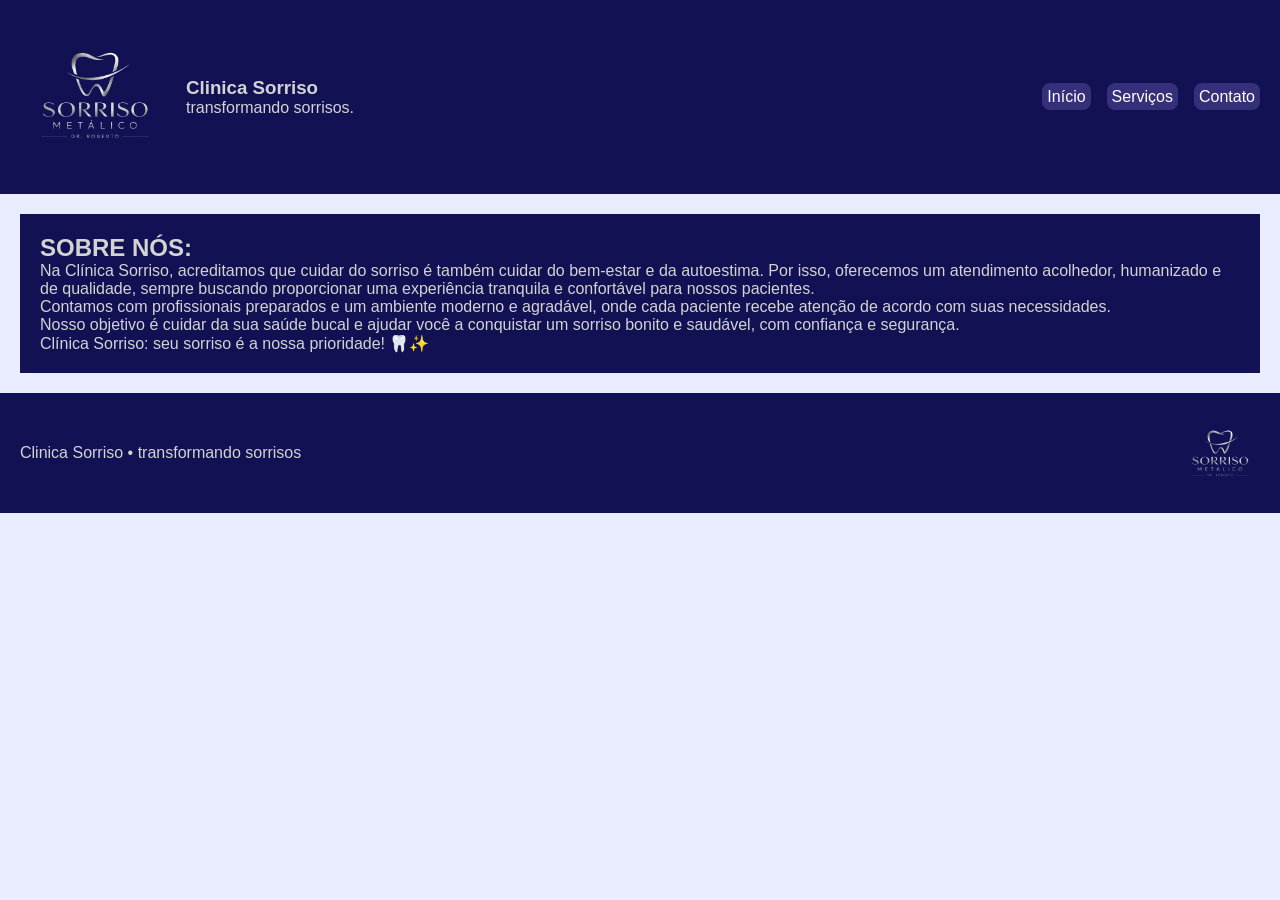
<file: index.html>
<!DOCTYPE html>
<html lang="pt-BR">
    <head>
        <meta charset="UTF-8">
        <title>Clinica Sorriso</title>
        <link rel="stylesheet" href="css/style.css" />
    </head>

    <body>
        <header>
            <section id="logo">
                <section id="logo-img">
                    <img src="assets/img/logo.png" />
                </section>
                    <section id="titulo-header">
                        <h1>Clinica Sorriso</h1>
                        <p>transformando sorrisos.</p>
                    </section>
            </section>

            <section id="menu">
                <nav>
                    <ul>
                        <li><a href="index.html" id="botao-atual">Início</a></li>
                        <li><a href="pages/servicos.html">Serviços</a></li>
                        <li><a href="pages/contato.html">Contato</a></li>
                    </ul>
                </nav>
            </section>
        </header>

        <main>
            <section id="introdução">
                <h2>SOBRE NÓS:</h2>
                <p>Na Clínica Sorriso, acreditamos que cuidar do sorriso é também cuidar do bem-estar e da autoestima. Por isso, oferecemos um atendimento acolhedor, humanizado e de qualidade, sempre buscando proporcionar uma experiência tranquila e confortável para nossos pacientes.</p>
                <p>Contamos com profissionais preparados e um ambiente moderno e agradável, onde cada paciente recebe atenção de acordo com suas necessidades.</p>
                <p>Nosso objetivo é cuidar da sua saúde bucal e ajudar você a conquistar um sorriso bonito e saudável, com confiança e segurança.</p>
                <p>Clínica Sorriso: seu sorriso é a nossa prioridade! 🦷✨</p>
            </section>
        </main>

        <footer>
            <p>Clinica Sorriso • transformando sorrisos</p>
            <img src="assets/img/logo.png">
        </footer>
    </body>
</html>
</file>
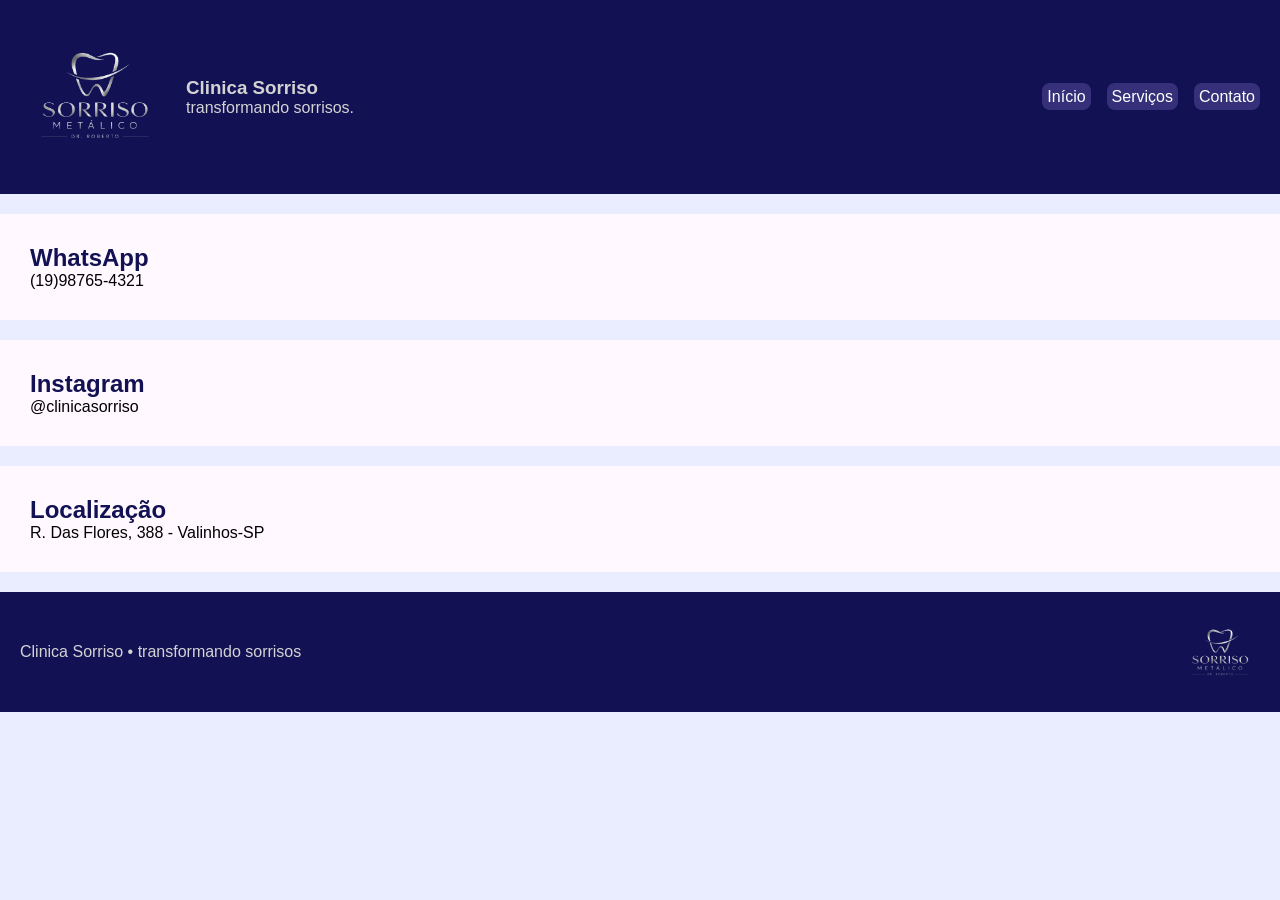
<file: pages/contato.html>
<!DOCTYPE html>
<html lang="pt-BR">
    <head>
        <meta charset="UTF-8">
        <title>contato</title>
        <link rel="stylesheet" href="../css/contato.css" />
    </head>

    <body>
        <header>
            <section id="logo">
                <section id="logo-img">
                    <img src="../assets/img/logo.png" />
                </section>
                    <section id="titulo-header">
                        <h1>Clinica Sorriso</h1>
                        <p>transformando sorrisos.</p>
                    </section>
            </section>

            <section id="menu">
                <nav>
                    <ul>
                        <li><a href="../index.html" id="botao-atual">Início</a></li>
                        <li><a href="servicos.html">Serviços</a></li>
                        <li><a href="contato.html">Contato</a></li>
                    </ul>
                </nav>
            </section>
        </header>

        <main>
            <section id="contatos">
                <section class="contato">
                    <h2>WhatsApp</h2>
                    <p>(19)98765-4321</p>
                </section>

                <section class="contato">
                    <h2>Instagram</h2>
                    <p>@clinicasorriso</p>
                </section>

                <section class="contato">
                    <h2>Localização</h2>
                    <p>R. Das Flores, 388 - Valinhos-SP</p>
                </section>
            </section>
        </main>

        <footer>
            <p>Clinica Sorriso • transformando sorrisos</p>
            <img src="../assets/img/logo.png">
        </footer>
    </body>
</html>
</file>
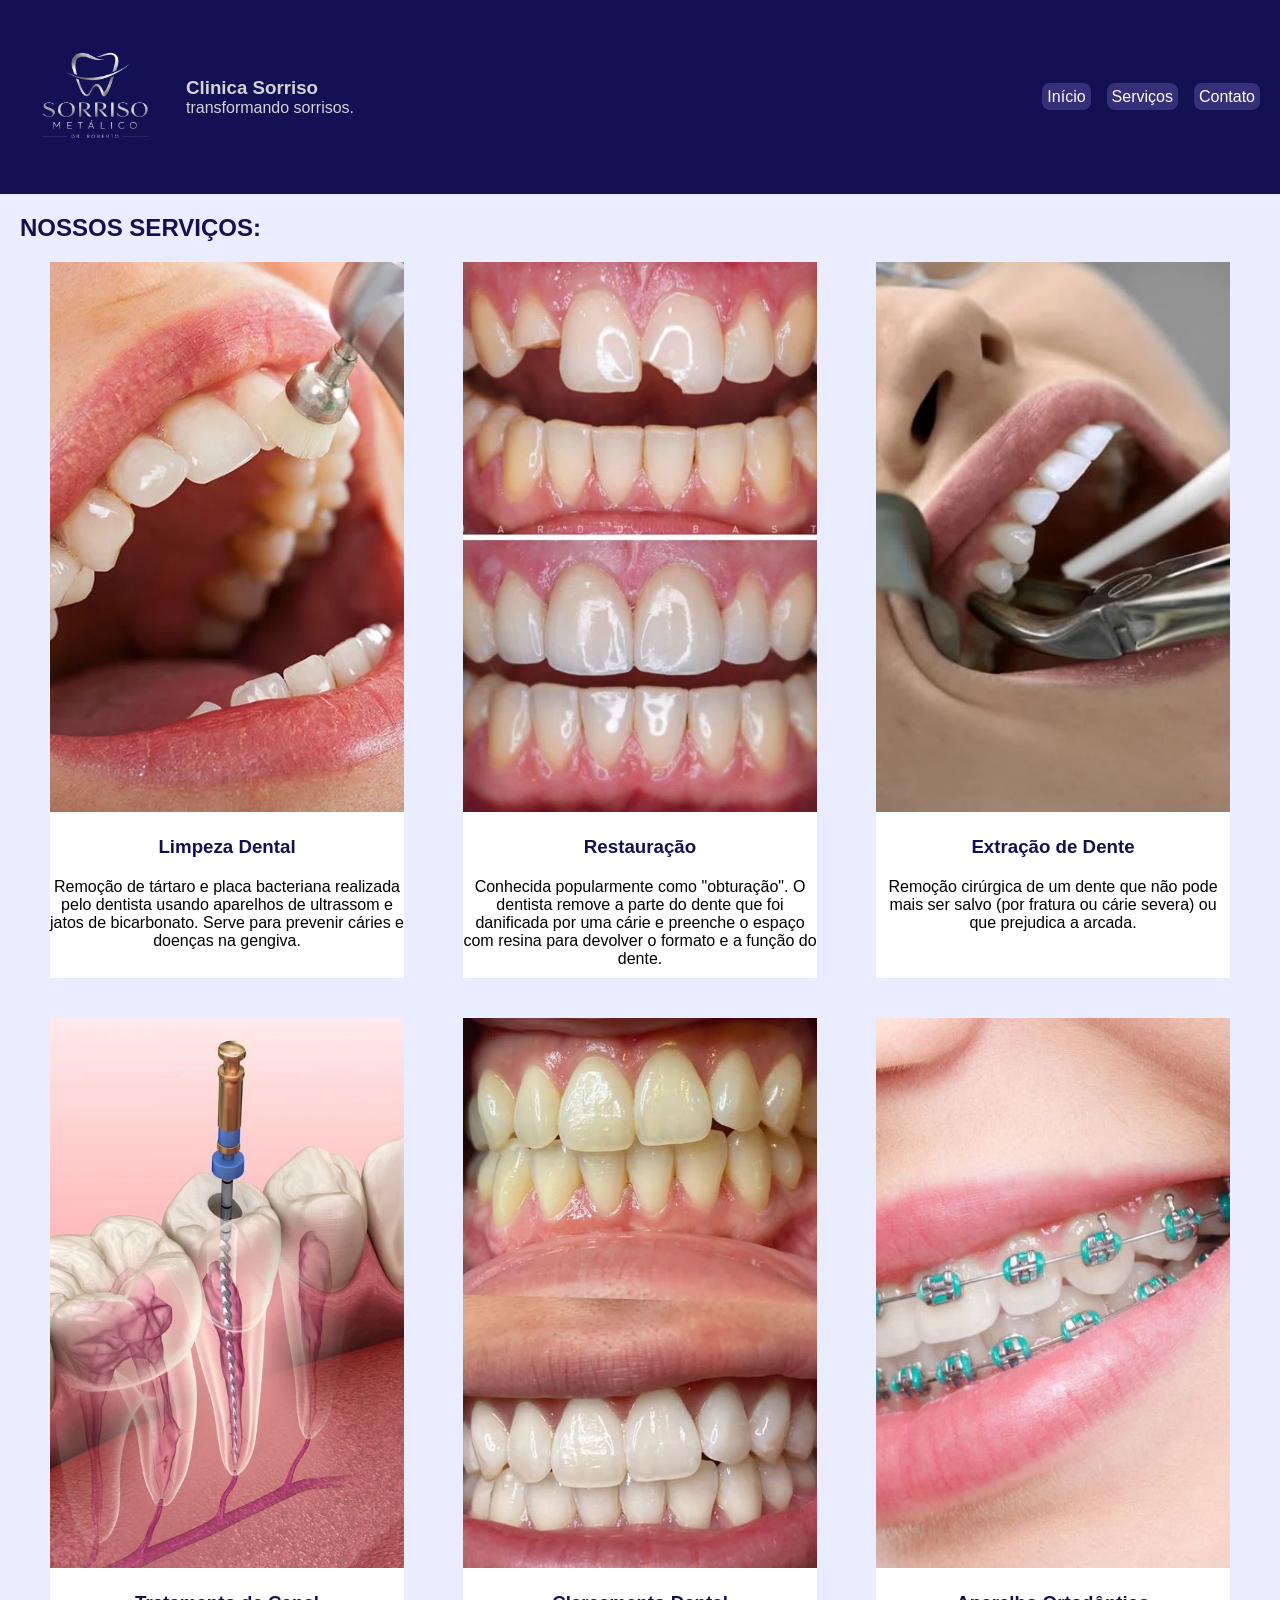
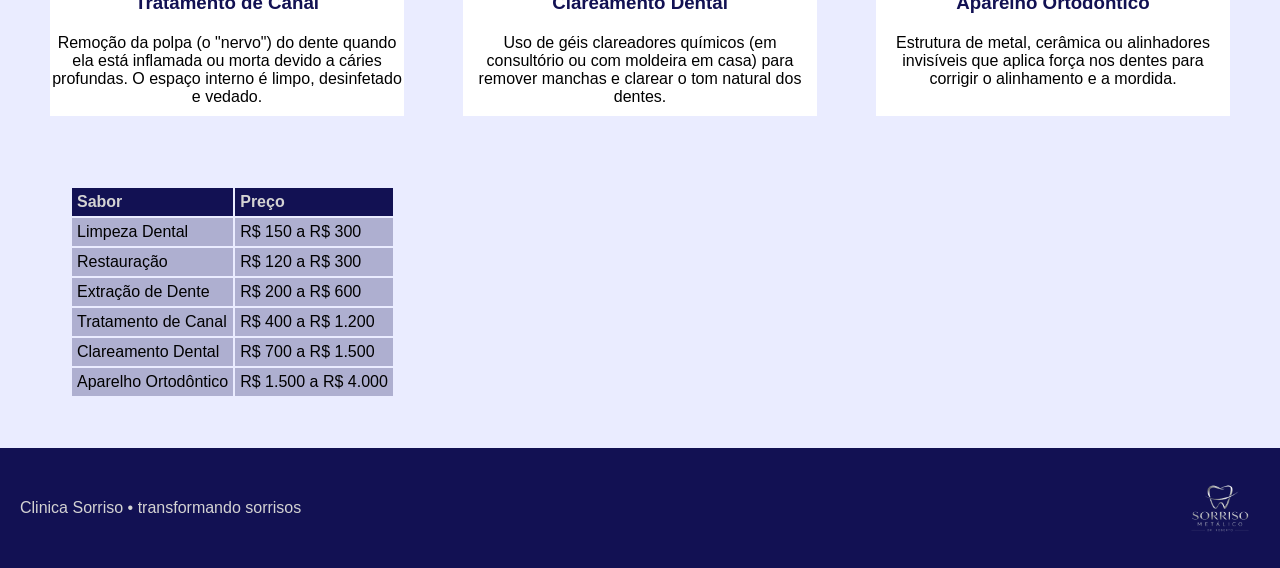
<file: pages/servicos.html>
<!DOCTYPE html>
<html lang="pt-BR">
    <head>
        <meta charset="UTF-8">
        <title>serviços</title>
        <link rel="stylesheet" href="../css/servicos.css" />
    </head>

    <body>
        <header>
            <section id="logo">
                <section id="logo-img">
                    <img src="../assets/img/logo.png" />
                </section>
                    <section id="titulo-header">
                        <h1>Clinica Sorriso</h1>
                        <p>transformando sorrisos.</p>
                    </section>
            </section>

            <section id="menu">
                <nav>
                    <ul>
                        <li><a href="../index.html" id="botao-atual">Início</a></li>
                        <li><a href="servicos.html">Serviços</a></li>
                        <li><a href="contato.html">Contato</a></li>
                    </ul>
                </nav>
            </section>
        </header>

        <main>
            <section id="servicos">
                <h2><b>NOSSOS SERVIÇOS:</b></h2>
            </section>

            <section id="cards">
                <article class="card">
                    <img src="../assets/img/limpezDental.png" alt="" />
                    <h3><b>Limpeza Dental</b></h3>
                    <p>Remoção de tártaro e placa bacteriana realizada pelo dentista usando aparelhos de ultrassom e jatos de bicarbonato. Serve para prevenir cáries e doenças na gengiva.</p>
                </article>

                <article class="card">
                    <img src="../assets/img/restauracao.png" alt="" />
                    <h3><b>Restauração</b></h3>
                    <p>Conhecida popularmente como "obturação". O dentista remove a parte do dente que foi danificada por uma cárie e preenche o espaço com resina para devolver o formato e a função do dente.</p>
                </article>

                <article class="card">
                    <img src="../assets/img/extracao.png" alt="" />
                    <h3><b>Extração de Dente</b></h3>
                    <p>Remoção cirúrgica de um dente que não pode mais ser salvo (por fratura ou cárie severa) ou que prejudica a arcada.</p>
                </article>

                <article class="card">
                    <img src="../assets/img/tratamentoCanal.png" alt="" />
                    <h3><b>Tratamento de Canal</b></h3>
                    <p>Remoção da polpa (o "nervo") do dente quando ela está inflamada ou morta devido a cáries profundas. O espaço interno é limpo, desinfetado e vedado.</p>
                </article>

                <article class="card">
                    <img src="../assets/img/clareamento.png" alt="" />
                    <h3><b>Clareamento Dental</b></h3>
                    <p>Uso de géis clareadores químicos (em consultório ou com moldeira em casa) para remover manchas e clarear o tom natural dos dentes.</p>
                </article>

                <article class="card">
                    <img src="../assets/img/aparelho.png" alt="" />
                    <h3><b>Aparelho Ortodôntico</b></h3>
                    <p>Estrutura de metal, cerâmica ou alinhadores invisíveis que aplica força nos dentes para corrigir o alinhamento e a mordida.</p>
                </article>

                <section id="tabela">
                    <table>
                        <thead>
                            <tr>
                                <th>Sabor</th>
                                <th>Preço</th>
                            </tr>
                        </thead>
                        <tbody>
                            <tr>
                                <td>Limpeza Dental</td>
                                <td>R$ 150 a R$ 300</td>
                            </tr>
                            <tr>
                                <td>Restauração</td>
                                <td>R$ 120 a R$ 300</td>
                            </tr>
                            <tr>
                                <td>Extração de Dente</td>
                                <td>R$ 200 a R$ 600</td>
                            </tr>
                            <tr>
                                <td>Tratamento de Canal</td>
                                <td>R$ 400 a R$ 1.200</td>
                            </tr>
                            <tr>
                                <td>Clareamento Dental</td>
                                <td>R$ 700 a R$ 1.500</td>
                            </tr>
                            <tr>
                                <td>Aparelho Ortodôntico</td>
                                <td>R$ 1.500 a R$ 4.000</td>
                            </tr>
                        </tbody>
                    </table>
                </section>
        </main>

        <footer>
            <p>Clinica Sorriso • transformando sorrisos</p>
            <img src="../assets/img/logo.png">
        </footer>
    </body>
</html>
</file>
<file: css/style.css>
* {
    padding: 0;
    margin: 0;
    box-sizing: border-box;
}

body {
    background-color: #eaecff;
    font-family: 'Segoe UI', Tahoma, Geneva, Verdana, sans-serif;
}

header {
    background-color: #121153;
    display: flex;
    padding: 20px;
    justify-content: space-between;
    align-items: center;
}

#menu ul {
    display: flex;
    flex-direction: row;
    justify-content: flex-end;
    align-items: center;
    flex-wrap: nowrap;
    gap: 16px;
}

#logo-img img {
    width: 150px;
}

li {
    list-style-type: none;
}

#menu a {
    text-decoration: none;
    background-color: #353079;
    color: white;
    padding: 5px;
    border-radius: 8px;
}

#menu a:hover {
    background-color: #68639e;
    color: white;
}

#logo {
    display: flex;
    flex-direction: row;
    justify-content: flex-start;
    align-items: center;
    flex-wrap: nowrap;
    gap: 16px;
}

#titulo-header {
    color: rgb(212, 211, 211);
}

main {
    padding: 20px;
}

#introdução {
    background-color: #121153;
    color:rgb(212, 211, 211);
    padding: 20px;
}

footer {
    background-color: #121153;
    color: rgb(212, 211, 211);
    padding: 20px;
    display: flex;
    flex-direction: row;
    justify-content: space-between;
    align-items: center;
    flex-wrap: nowrap;
    gap: 16px;
}

footer img {
    width: 80px;
}
</file>
<file: css/contato.css>
* {
    padding: 0;
    margin: 0;
    box-sizing: border-box;
}

body {
    background-color: #eaecff;
    font-family: 'Segoe UI', Tahoma, Geneva, Verdana, sans-serif;
}

header {
    background-color: #121153;
    display: flex;
    padding: 20px;
    justify-content: space-between;
    align-items: center;
    margin-bottom: 20px;
}

#menu ul {
    display: flex;
    flex-direction: row;
    justify-content: flex-end;
    align-items: center;
    flex-wrap: nowrap;
    gap: 16px;
}

#logo-img img {
    width: 150px;
}

li {
    list-style-type: none;
}

#menu a {
    text-decoration: none;
    background-color: #353079;
    color: white;
    padding: 5px;
    border-radius: 8px;
}

#menu a:hover {
    background-color: #68639e;
    color: white;
}

#logo {
    display: flex;
    flex-direction: row;
    justify-content: flex-start;
    align-items: center;
    flex-wrap: nowrap;
    gap: 16px;
}

#titulo-header {
    color: rgb(212, 211, 211);
}

.contato {
    background-color: #fff8fe;
    color: black;
    padding: 30px;
    margin-bottom: 20px;
}

.contato h2 {
    color: #121153;
}


footer {
    background-color: #121153;
    color: rgb(212, 211, 211);
    padding: 20px;
    display: flex;
    flex-direction: row;
    justify-content: space-between;
    align-items: center;
    flex-wrap: nowrap;
    gap: 16px;
}

footer img {
    width: 80px;
}
</file>
<file: css/servicos.css>
* {
    padding: 0;
    margin: 0;
    box-sizing: border-box;
}

body {
    background-color: #eaecff;
    font-family: 'Segoe UI', Tahoma, Geneva, Verdana, sans-serif;
}

header {
    background-color: #121153;
    display: flex;
    padding: 20px;
    justify-content: space-between;
    align-items: center;
}

#menu ul {
    display: flex;
    flex-direction: row;
    justify-content: flex-end;
    align-items: center;
    flex-wrap: nowrap;
    gap: 16px;
}

#logo-img img {
    width: 150px;
}

li {
    list-style-type: none;
}

#menu a {
    text-decoration: none;
    background-color: #353079;
    color: white;
    padding: 5px;
    border-radius: 8px;
}

#menu a:hover {
    background-color: #68639e;
    color: white;
}

#logo {
    display: flex;
    flex-direction: row;
    justify-content: flex-start;
    align-items: center;
    flex-wrap: nowrap;
    gap: 16px;
}

#titulo-header {
    color: rgb(212, 211, 211);
}

main {
    padding: 20px;
}

#servicos {
    color: #121153;
    margin-bottom: 20px;
}

#cards {
    display: flex;
    justify-content: space-between;
    flex-wrap: wrap;
    padding-left: 30px;
    padding-right: 30px;
    gap: 40px;
}

.card {
    background-color: white;
    width: 30%;
    text-align: center;
    padding-bottom: 10px;
}

.card img {
    width: 100%;
    height: 550px;
    object-fit: cover;
    margin-bottom: 20px;
}

.card h3 {
    text-align: center;
    margin-bottom: 20px;
    color: #121153;
    font-weight: bold;
}

table {
  padding-left: 20px;
  padding-right: 20px;
  width: 100%;
  margin-top: 30px;
  margin-bottom: 30px;
}

th, td {
  border: 1px;
  text-align: left;
  padding: 5px;
}
td {
  background-color: #12115346;
}
th {
  background-color: #121153;
  color: rgb(212, 211, 211);
}

footer {
    background-color: #121153;
    color: rgb(212, 211, 211);
    padding: 20px;
    display: flex;
    flex-direction: row;
    justify-content: space-between;
    align-items: center;
    flex-wrap: nowrap;
    gap: 16px;
}

footer img {
    width: 80px;
}
</file>
